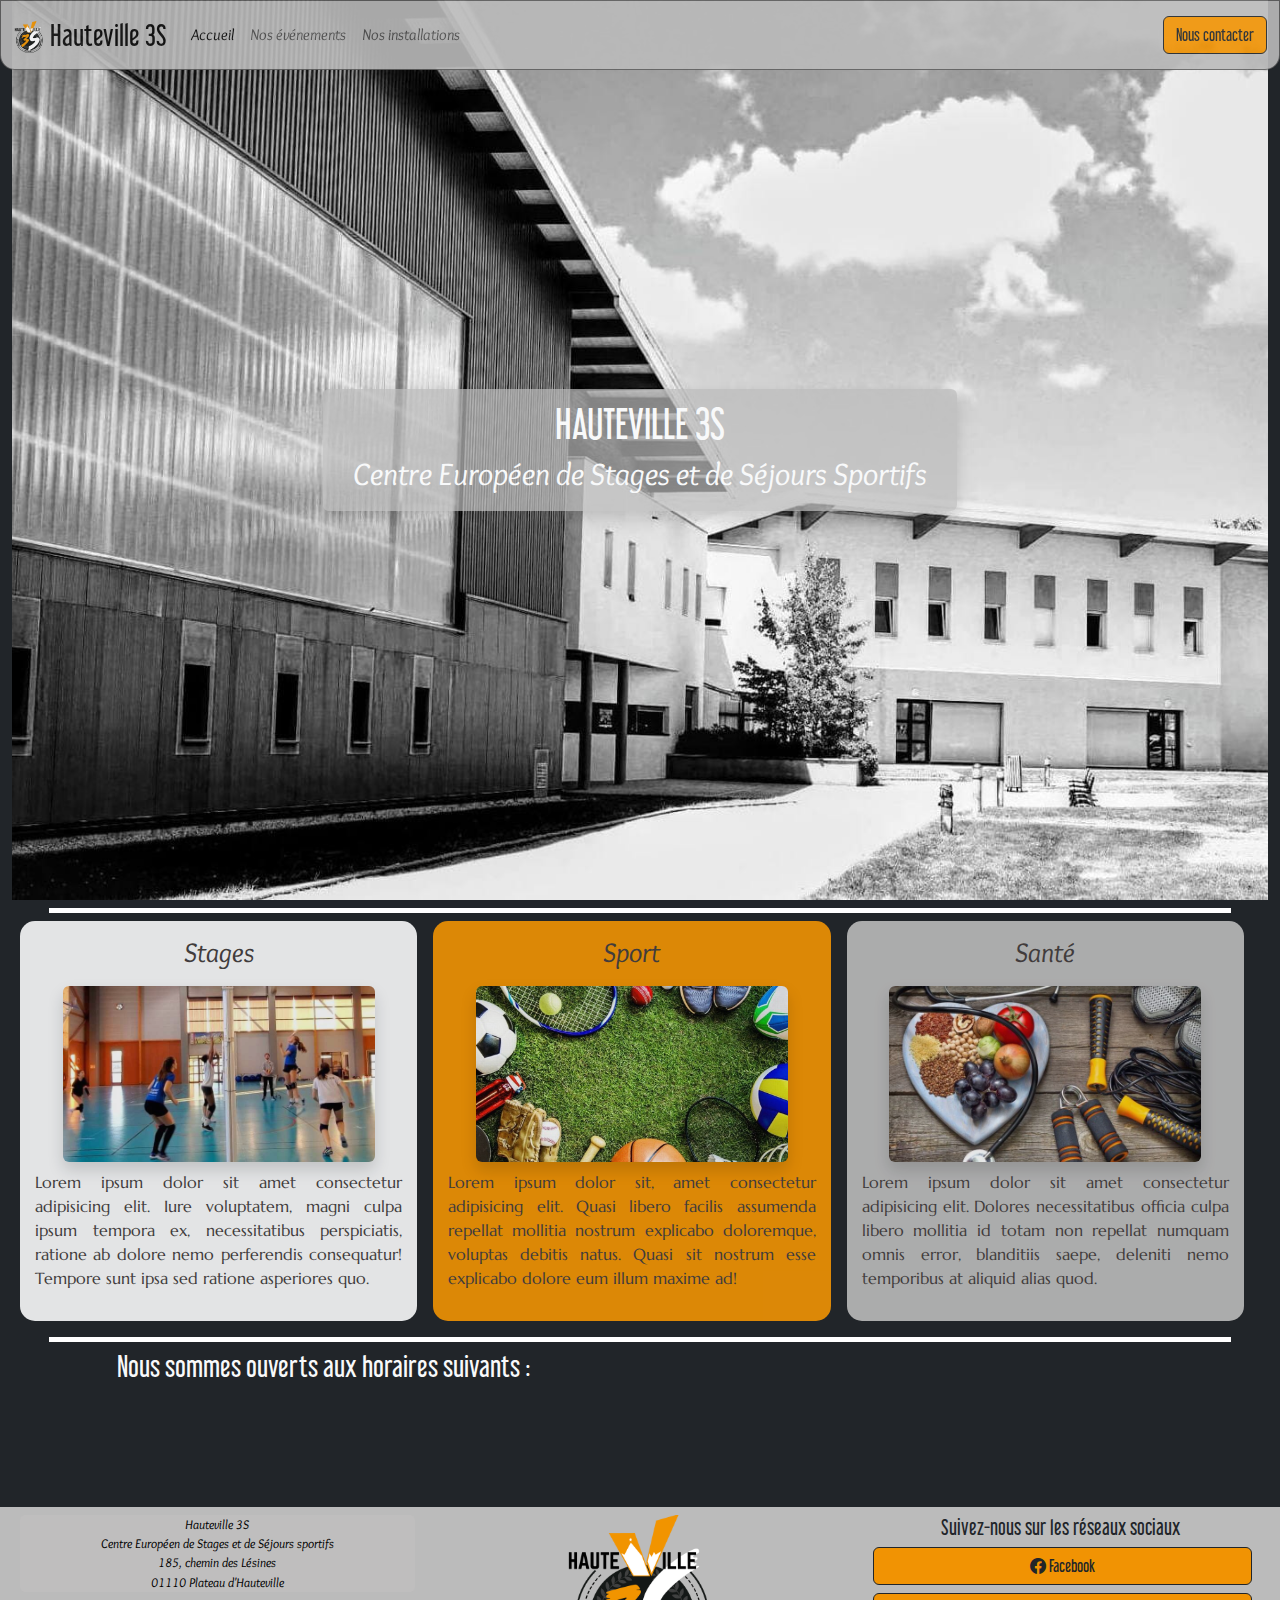
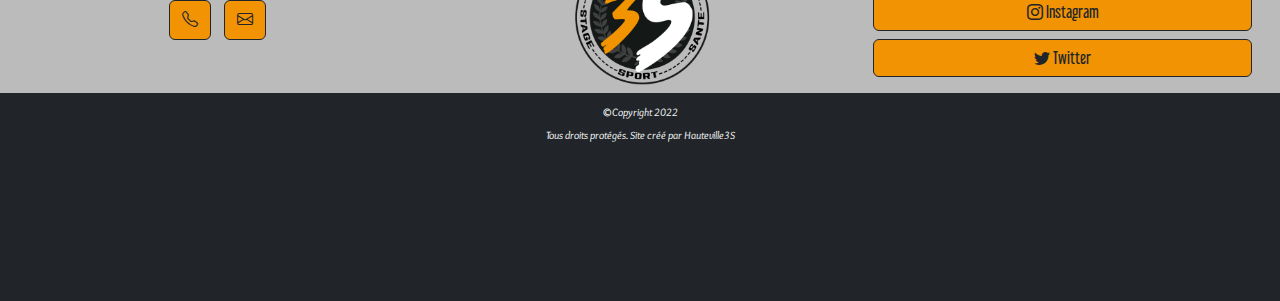
<file: index.html>
<!DOCTYPE html>
<html lang="fr">
  <head>
    <meta charset="UTF-8">
    <meta http-equiv="X-UA-Compatible" content="IE=edge">
    <meta name="viewport" content="width=device-width, initial-scale=1.0">
    <meta name="description" content="Hauteville 3S vous accueille et vous propose des stages et séjours sur mesure dans un cadre idéal alliant nature et installations sportives de qualité.">
    <link rel="icon" type="image/png" sizes="16x16" href="./ressources/logoH3S.png">
    <title>Hauteville 3S</title>

    <!-- CSS BOOTSTRAP -->
    <link rel="stylesheet" href="./css/bootstrap.min.css">
    <!-- BOOTSTRAP ICON -->
    <link rel="stylesheet" href="https://cdn.jsdelivr.net/npm/bootstrap-icons@1.8.3/font/bootstrap-icons.css">
    <!-- CSS stylesheet -->
    <link rel="stylesheet" href="./css/style.css">

  </head>

  <body class=" container-fluid bg-dark text-light">

      <!-- DEBUT DE LA MODALE -->
      <div class="modal fade text-dark" id="modalContact" tabindex="-1" aria-labelledby="exampleModalLabel" aria-hidden="true">
        <div class="modal-dialog">
          <div class="modal-content">
            <div class="modal-header">
              <h5 class="modal-title mainFontFam" id="exampleModalLabel">Nous contacter</h5>
              <button type="button" class="btn-close" data-bs-dismiss="modal" aria-label="Close"></button>
            </div>
            <div class="modal-body secondaryFontFam">
              <form id="modalForm">
                <div class="mb-3">
                  <label for="InputEmail" class="form-label">Votre adresse mail</label>
                  <input type="email" class="form-control contactForm" id="InputEmail" aria-describedby="emailHelp" placeholder="email@example.com">
                  <div id="emailHelp" class="form-text thirdFontFam">Nous n'utiliserons pas votre e-mail à des fins malveillantes.</div>
                </div>
                <div class="row mb-3">
                  <div class="col-6">
                    <label for="inputFirstName" class="form-label">Votre prénom</label>
                    <input type="text" class="form-control contactForm" id="inputFirstName" placeholder="John">
                  </div>
                  <div class="col-6">
                    <label for="inputLastName" class="form-label">Votre nom</label>
                    <input type="text" class="form-control contactForm" id="inputLastName" placeholder="Doe">
                  </div>
  
                </div>
                <div class="mb-3">
                  <label class="form-label" for="inputTextArea">Votre message</label>
                  <textarea class="form-control contactForm" id="inputTextArea" placeholder="Ecrivez-nous votre message ici"></textarea>
                </div>
              </form>
            </div>
            <div class="modal-footer">
              <button type="button" class="btn btn-secondary mainFontFam" data-bs-dismiss="modal">Fermer</button>
              <button class="btn btn-orange" id="submitButtonContact" type="submit">Envoyer le message</button>
            </div>
          </div>
        </div>
      </div>
      <!-- FIN DE LA MODALE -->

    <header>
      <nav class="navbar navbar-expand-md bg-grey-navbar fixed-top">
        <div class="container-fluid">
          <a class="navbar-brand mainFontFam fs-3" href="#">
            <img src="./ressources/logoH3S.png" style="height:32px; width:32px" alt="Hauteville 3S">
            Hauteville 3S
          </a>
          <button class="navbar-toggler" type="button" data-bs-toggle="collapse" data-bs-target="#navbarNav" aria-controls="navbarNav" aria-expanded="false" aria-label="Toggle navigation">
            <span class="navbar-toggler-icon"></span>
          </button>
          <div class="collapse navbar-collapse" id="navbarNav">
            <ul class="navbar-nav secondaryFontFam">
              <li class="nav-item">
                <a class="nav-link active" aria-current="page" href="#">Accueil</a>
              </li>
              <li class="nav-item">
                <a class="nav-link" href="./event.html">Nos événements</a>
              </li>
              <li class="nav-item">
                <a class="nav-link" href="#" onclick=underConstruction()>Nos installations</a>
              </li>
            </ul>
            <ul class="navbar-nav ms-md-auto">
              <li class="nav-item">
                <a class="btn btn-orange" id="btnContact" data-bs-toggle="modal" data-bs-target="#modalContact">Nous contacter</a>
              </li>
            </ul>
          </div>
        </div>
      </nav>
    </header>
    
    <main class="container-fluid">
      <div class="row">
        <div class="mainFontFam" id="mainImage">
          <div class ="bg-grey-small-opacity rounded shadow me-2 ms-2" id="mainText">
            <h1>HAUTEVILLE 3S</h1>
            <h2 class="secondaryFontFam">Centre Européen de Stages et de Séjours Sportifs</h2>
          </div>
        </div>
      </div>
      <div class="row row-separate mt-2"></div>
      <div class="row me-1">
        <div class="col-12 m-2 m-lg-2 col-lg bg-light thirdFontFam cadre">
          <h3 class="secondaryFontFam">Stages</h3>
          <div class= "rounded m-2 shadow" id="imgStage"></div>
          <p>Lorem ipsum dolor sit amet consectetur adipisicing elit. Iure voluptatem, magni culpa ipsum tempora ex, necessitatibus perspiciatis, ratione ab dolore nemo perferendis consequatur! Tempore sunt ipsa sed ratione asperiores quo.</p>
        </div>
        <div class="col-12 m-2 m-lg-2 col-lg bg-orange thirdFontFam cadre">
          <h3 class="secondaryFontFam">Sport</h3>
          <div class = "rounded m-2 shadow" id="imgSport"></div>
          <p>Lorem ipsum dolor sit, amet consectetur adipisicing elit. Quasi libero facilis assumenda repellat mollitia nostrum explicabo doloremque, voluptas debitis natus. Quasi sit nostrum esse explicabo dolore eum illum maxime ad!</p>
        </div>
        <div class="col-12 m-2 m-lg-2 col-lg bg-grey thirdFontFam cadre">
          <h3 class="secondaryFontFam">Santé</h3>
          <div class = "rounded m-2 shadow" id="imgSante"></div>
          <p>Lorem ipsum dolor sit amet consectetur adipisicing elit. Dolores necessitatibus officia culpa libero mollitia id totam non repellat numquam omnis error, blanditiis saepe, deleniti nemo temporibus at aliquid alias quod.</p>
        </div>
      </div>
      <div class="row row-separate mt-2"></div>
      <div class="row mt-2 text-center">
        <div class="col-lg" id="openingHours">
          <h3 class="mainFontFam">Nous sommes ouverts aux horaires suivants :</h3>
          <table class="table table-hover table-dark thirdFontFam">
            <thead>
              <tr>
                <th></th>
                <th>Ouverture</th>
                <th>Fermeture</th>
              </tr>
            </thead>
            <tbody>
              <tr>
                <th>Lundi</th>
                <td>09h00</td>
                <td>18h00</td>
              </tr>
              <tr>
                <th>Mardi</th>
                <td>09h00</td>
                <td>18h00</td>
              </tr>
              <tr>
                <th>Mercredi</th>
                <td>09h00</td>
                <td>18h00</td>
              </tr>
              <tr>
                <th>Jeudi</th>
                <td>09h00</td>
                <td>18h00</td>
              </tr>
              <tr>
                <th>Vendredi</th>
                <td>09h00</td>
                <td>18h00</td>
              </tr>
            </tbody>
          </table>
        </div>
        <div class="col-lg me-2" id="mapSituation"></div>
      
      
      
      
      </div>
    </main>
    
    <footer>
      <div class="row bg-grey">
        <div class="col mb-2 col-md-4 text-center">
          <address id="adressAsso" class="ms-2 mt-2 mb-0 secondaryFontFam text-center">
            <p>Hauteville 3S</p>
            <p>Centre Européen de Stages et de Séjours sportifs</p>
            <p>185, chemin des Lésines</p>
            <p>01110 Plateau d'Hauteville</p>
          </address>
          <div>
            <a class="btn btn-orange mt-2 ms-2" id="phone" href="tel:0474400054"></a>
            <a class="btn btn-orange mt-2 ms-2" id="mail" href="mailto:contact@hauteville3s.com"></a>
          </div>
        </div>
        <div class="m-0 p-0 col-md-4 mt-md-2 mb-md-2" id="logo3S"></div>
        <div class="col mb-2 col-md-4 mt-md-2 mb-md-2 text-center">
          <div class="me-md-2">
            <h5 class="mainFontFam me-md-1 text-dark">Suivez-nous sur les réseaux sociaux</h5>
            <div class="d-md-flex flex-column ps-2 pe-2" id="divMedia">
              <a href="https://www.facebook.com/hauteville3s/" target="_blank" class="btn btn-orange mb-2"></a>
              <a href="https://www.instagram.com/hauteville_3s/" target="_blank" class="btn btn-orange mb-2"></a>
              <a href="https://mobile.twitter.com/hauteville3s" target="_blank" class="btn btn-orange mb-2"></a>
            </div>
          </div>
        </div>
      </div>
      <div class="row text-center mt-3 secondaryFontFam" id="copyright">
        <p>©Copyright 2022</p>
        <p>Tous droits protégés. Site créé par Hauteville3S</p>
      </div>
    </footer>
    
    <!-- JAVASCRIPT BOOSTRAP -->
    <script src="./script/bootstrap.min.js"></script>
    <!-- VANILLA SCRIPT -->
    <script src="./json/dataEvent.json"></script>
    <script src="./script/script.js"></script>
    <script src="./script/socialMedia.js"></script>
    <script src="./script/contact.js"></script>
  </body>

</html>
</file>
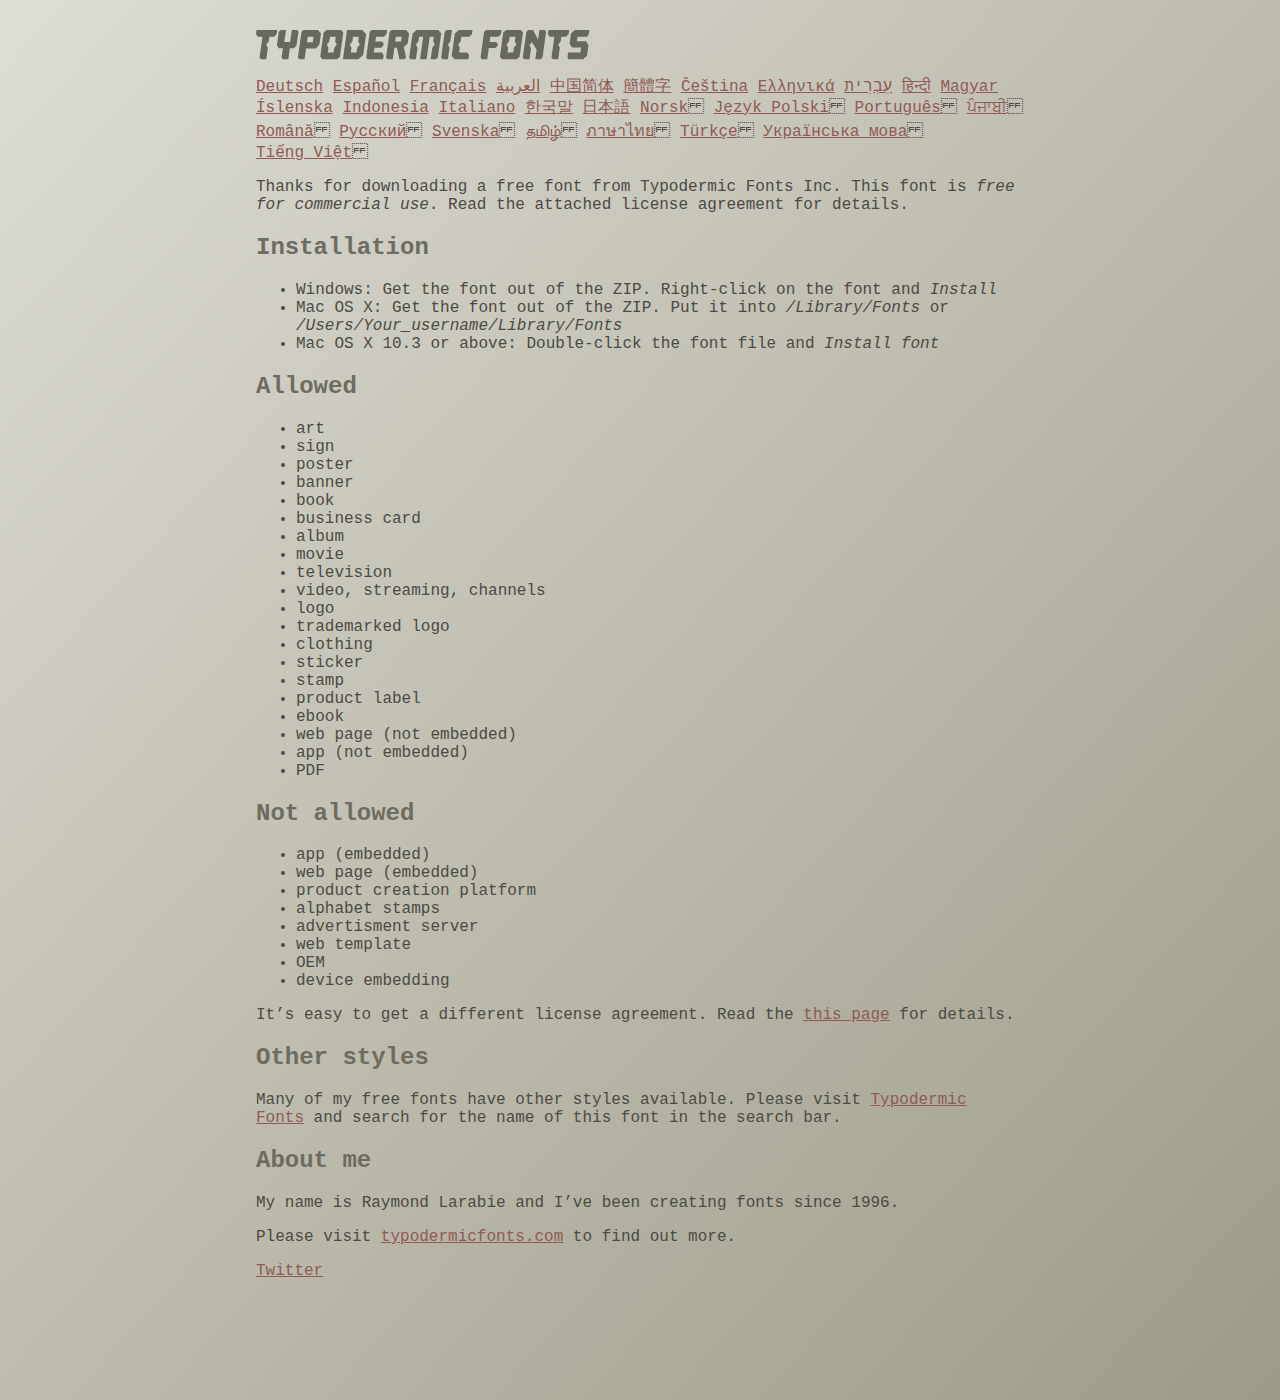
<file: ressources/font/libel_suit/read-this.html>
<head>
<meta http-equiv="Content-Type" content="text/html; charset=utf-8">
<title>Typodermic Fonts Inc. Freeware Font instructions 2014</title>
<style type="text/css">
body {
	margin:30px 20% 120px 20%;
	padding:0px;
	font-family:Consolas, Courier, sans-serif;
	color:#4c4b44;
	background-color:#c2c1b3;

/* IE10 Consumer Preview */ 
background-image: -ms-linear-gradient(top left, #DEDDD6 0%, #9D9B87 100%);

/* Mozilla Firefox */ 
background-image: -moz-linear-gradient(top left, #DEDDD6 0%, #9D9B87 100%);

/* Opera */ 
background-image: -o-linear-gradient(top left, #DEDDD6 0%, #9D9B87 100%);

/* Webkit (Safari/Chrome 10) */ 
background-image: -webkit-gradient(linear, left top, right bottom, color-stop(0, #DEDDD6), color-stop(1, #9D9B87));

/* Webkit (Chrome 11+) */ 
background-image: -webkit-linear-gradient(top left, #DEDDD6 0%, #9D9B87 100%);

/* W3C Markup, IE10 Release Preview */ 
background-image: linear-gradient(to bottom right, #DEDDD6 0%, #9D9B87 100%);

	}
h2 {color:#6d6c61;}
a {color:#8f5b54;}
a:hover {color:#ffffff; background-color:#9a998c;}
</style>
</head>

<body>

<svg width="350px" height="30px">
	<path fill="#69685D" d="M0,4.006L0.554,0h20.674l-0.553,4.006l-2.559,2.772h-4.688l-0.682,4.816l-2.515,3.026l1.663,3.07
		l-1.62,11.594H4.987l-1.448-1.79l2.94-20.716H1.791L0,4.006z"/>
	<path fill="#69685D" d="M35.8,0h5.285l1.408,1.791l-1.876,13.343l-2.515,3.111h-4.264l-1.534,11.04h-5.286l-1.449-1.79l1.322-9.25
		h-4.263l-1.705-3.111l1.875-13.343L24.76,0h5.242l-1.706,12.064h5.799L35.8,0z"/>
	<path fill="#69685D" d="M62.09,0l2.899,3.453L63.412,14.58l-3.496,3.962h-9.805l-1.491,10.742h-5.244l-1.493-1.79l3.625-25.704
		L47.469,0H62.09z M50.965,12.362h5.797l0.81-5.583h-5.799L50.965,12.362z"/>
	<path fill="#69685D" d="M64.256,26.642l3.367-24.041L70.523,0h14.664l2.132,2.601l-3.368,24.041l-2.856,2.643H66.431L64.256,26.642
		z M73.335,11.595l-2.514,3.026l1.663,3.07l-0.683,4.816H77.6l0.68-4.816l2.516-3.07l-1.663-3.026l0.681-4.816h-5.796L73.335,11.595
		z"/>
	<path fill="#69685D" d="M86.926,29.285L91.017,0h15.518l3.581,4.307l-2.899,20.673l-4.774,4.305H86.926z M96.345,11.595
		l-2.515,3.026l1.664,3.07l-0.683,4.816h5.798l0.681-4.816l2.516-3.07l-1.663-3.026l0.681-4.816h-5.796L96.345,11.595z"/>
	<path fill="#69685D" d="M127.114,29.285h-15.473l-1.492-1.79l3.624-25.704L115.731,0h15.389l-0.554,4.006l-2.557,2.772h-7.971
		l-0.684,4.816h6.906l1.662,3.026l-2.515,3.111h-6.905l-0.683,4.775h8.057l1.791,2.771L127.114,29.285z"/>
	<path fill="#69685D" d="M150.21,0l2.898,3.453l-1.405,9.977l-3.881,3.452l2.217,10.613l-1.748,1.79h-4.944l-2.387-11.553h-2.6
		l-1.622,11.553h-5.241l-1.493-1.79l3.624-25.704L135.588,0H150.21z M145.691,6.779h-5.796l-0.683,4.816h5.799L145.691,6.779z"/>
	<path fill="#69685D" d="M159.92,29.285h-5.242l-1.492-1.79l3.41-24.042L160.432,0h21.911l2.897,3.453l-3.409,24.042l-1.876,1.79
		h-5.284l1.617-11.594l2.517-3.07l-1.662-3.026l0.681-4.816h-4.092l-3.154,22.506h-6.522l3.155-22.506h-4.134l-0.683,4.816
		l-2.515,3.026l1.663,3.07L159.92,29.285z"/>
	<path fill="#69685D" d="M191.879,29.285h-5.244l-1.492-1.79l3.624-25.704L190.728,0h5.242l-1.619,11.595l-2.516,3.026l1.663,3.07
		L191.879,29.285z"/>
	<path fill="#69685D" d="M213.018,25.279l-0.554,4.006h-13.854l-2.899-3.494l3.156-22.338L202.702,0h13.854l-0.555,4.006
		l-2.558,2.772h-8.1l-0.683,4.816l-2.515,3.026l1.663,3.07l-0.683,4.816h8.1L213.018,25.279z"/>
	<path fill="#69685D" d="M226.007,29.285l-1.492-1.79l3.624-25.704L230.1,0h15.473l-0.554,4.006l-2.557,2.772h-8.058l-0.724,5.115
		h6.818l1.664,3.07l-2.557,3.11h-6.82l-1.535,11.211H226.007z"/>
	<path fill="#69685D" d="M243.903,26.642l3.368-24.041L250.17,0h14.663l2.131,2.601l-3.367,24.041l-2.855,2.643h-14.664
		L243.903,26.642z M252.983,11.595l-2.516,3.026l1.662,3.07l-0.681,4.816h5.796l0.684-4.816l2.515-3.07l-1.664-3.026l0.684-4.816
		h-5.798L252.983,11.595z"/>
	<path fill="#69685D" d="M280.639,19.822l-4.731-7.758l-2.516,3.069l1.662,3.069l-1.533,11.082h-5.244l-1.493-1.79l3.626-25.704
		L272.37,0h4.773l4.902,9.677L283.41,0h5.285l1.407,1.791l-3.623,25.704l-1.877,1.79h-5.285L280.639,19.822z"/>
	<path fill="#69685D" d="M291.926,4.006L292.48,0h20.674l-0.554,4.006l-2.557,2.772h-4.691l-0.681,4.816l-2.516,3.026l1.664,3.07
		l-1.621,11.594h-5.285l-1.451-1.79l2.942-20.716h-4.689L291.926,4.006z"/>
	<path fill="#69685D" d="M325.168,17.478h-9.209l-2.387-3.923l1.45-10.102L318.857,0h14.452l-0.682,4.86l-1.621,1.918h-9.506
		l-0.64,4.561h9.208l2.388,3.878l-1.493,10.572l-3.836,3.494h-14.579l-1.107-1.917l0.682-4.86h12.362L325.168,17.478z"/>
</svg>

<br>

<p translate="no">

<a href="https://translate.google.com/translate?hl=en&sl=en&tl=de&u=https://typodermicfonts.com/wp-content/uploads/2021/04/read-this.html&sandbox=0&usg=ALkJrhivq6___mill12Uw6fPvMWyJxstkw">Deutsch</a>

<a href="https://translate.google.com/translate?hl=en&sl=en&tl=es&u=https://typodermicfonts.com/wp-content/uploads/2021/04/read-this.html&sandbox=0&usg=ALkJrhjAt3cpinDeMTX6Ro8UcZFqaE8K5Q">Español</a>

<a href="https://translate.google.com/translate?hl=en&sl=en&tl=fr&u=https://typodermicfonts.com/wp-content/uploads/2021/04/read-this.html&sandbox=0&usg=ALkJrhjObLPhFyyhwigF-dBoOZ3eXYdDsw">Français</a>

<a href="https://translate.google.com/translate?hl=en&sl=en&tl=ar&u=https://typodermicfonts.com/wp-content/uploads/2021/04/read-this.html&sandbox=0&usg=ALkJrhg2hs-st3zodt-AjmoeuPHfyJsTEg">العربية</a>

<a href="https://translate.google.com/translate?hl=en&sl=en&tl=zh-CN&u=https://typodermicfonts.com/wp-content/uploads/2021/04/read-this.html&sandbox=0&usg=ALkJrhiilVnjG1Ks0DN7UyRqbKExhxAT-Q">中国简体</a>

<a href="https://translate.google.com/translate?hl=en&sl=en&tl=zh-TW&u=https://typodermicfonts.com/wp-content/uploads/2021/04/read-this.html&sandbox=0&usg=ALkJrhiSCPRAYToARlHI4kxIK9eCIFKQhw">簡體字</a>

<a href="https://translate.google.com/translate?hl=en&sl=en&tl=cs&u=https://typodermicfonts.com/wp-content/uploads/2021/04/read-this.html&sandbox=0&usg=ALkJrhj3z2HOOmCXLT-ApYW2SCeBvTGvTA">Čeština</a>

<a href="https://translate.google.com/translate?hl=en&sl=en&tl=el&u=https://typodermicfonts.com/wp-content/uploads/2021/04/read-this.html&sandbox=0&usg=ALkJrhhoORG-43TvZ2NVrll3T0oyOZE0VA">Ελληνικά</a>

<a href="https://translate.google.com/translate?hl=en&sl=en&tl=iw&u=https://typodermicfonts.com/wp-content/uploads/2021/04/read-this.html&sandbox=0&usg=ALkJrhiP4kLXdDxVNuV6-9tHJ8Tbt-1xKw">עִבְרִית</a>

<a href="https://translate.google.com/translate?hl=en&sl=en&tl=hi&u=https://typodermicfonts.com/wp-content/uploads/2021/04/read-this.html&sandbox=0&usg=ALkJrhhJmUufReWrMTSaGKPPOqV7q5jpGQ">हिन्दी</a>

<a href="https://translate.google.com/translate?hl=en&sl=en&tl=hu&u=https://typodermicfonts.com/wp-content/uploads/2021/04/read-this.html&sandbox=0&usg=ALkJrhgfcL_UwP3jkr6Vvq35rkhETFuTug">Magyar</a>

<a href="https://translate.google.com/translate?hl=en&sl=en&tl=is&u=https://typodermicfonts.com/wp-content/uploads/2021/04/read-this.html&sandbox=0&usg=ALkJrhjpK9lELyRP50Vv3RNgqCJDb6d-GQ">Íslenska</a>

<a href="https://translate.google.com/translate?hl=en&sl=en&tl=id&u=https://typodermicfonts.com/wp-content/uploads/2021/04/read-this.html&sandbox=0&usg=ALkJrhiExV3gmyXBUVqcwNiGiUWQSRrgIQ">Indonesia</a>

<a href="https://translate.google.com/translate?hl=en&sl=en&tl=it&u=https://typodermicfonts.com/wp-content/uploads/2021/04/read-this.html&sandbox=0&usg=ALkJrhgMr2_uulaLYRSFz8C34rtcbN6XEg">Italiano</a>

<a href="https://translate.google.com/translate?hl=en&sl=en&tl=ko&u=https://typodermicfonts.com/wp-content/uploads/2021/04/read-this.html&sandbox=0&usg=ALkJrhhl_nNXiOMIiBERq879UXH1XYfZGw">한국말</a>

<a href="https://translate.google.com/translate?hl=en&ie=UTF8&prev=_t&sl=en&tl=ja&u=https://typodermicfonts.com/wp-content/uploads/2021/04/read-this.html&sandbox=0&usg=ALkJrhi2FvSFgSUub72-Sq2moIRAosCiLA">日本語</a>

<a href="https://translate.google.com/translate?hl=en&sl=en&tl=no&u=https://typodermicfonts.com/wp-content/uploads/2021/04/read-this.html&sandbox=0&usg=ALkJrhhnf9AGd5hfxwA04e1w-tfYPha1ww">Norsk</a>
<a href="https://translate.google.com/translate?hl=en&sl=en&tl=pl&u=https://typodermicfonts.com/wp-content/uploads/2021/04/read-this.html&sandbox=0&usg=ALkJrhjZTe5eJRrZffLe0zgqEHPrMb8pOQ">Język&nbsp;Polski</a>
<a href="https://translate.google.com/translate?hl=en&sl=en&tl=pt-BR&u=https://typodermicfonts.com/wp-content/uploads/2021/04/read-this.html&sandbox=0&usg=ALkJrhg-zp3i6AcZCv02ONjZ5YvkcCFDBw">Português</a>
<a href="https://translate.google.com/translate?hl=en&sl=en&tl=pa&u=https://typodermicfonts.com/wp-content/uploads/2021/04/read-this.html&sandbox=0&usg=ALkJrhhPEMoYvW59_DJT7y6fxgG2IMh23A">ਪੰਜਾਬੀ</a>
<a href="https://translate.google.com/translate?hl=en&sl=en&tl=ro&u=https://typodermicfonts.com/wp-content/uploads/2021/04/read-this.html&sandbox=0&usg=ALkJrhgD0R8zxuQQh-YmFpQTJdvjhAYm2A">Română</a>
<a href="https://translate.google.com/translate?hl=en&sl=en&tl=ru&u=https://typodermicfonts.com/wp-content/uploads/2021/04/read-this.html&sandbox=0&usg=ALkJrhgI6c7Pd-FCcipT4xc2NPTefj5JJg">Русский</a>
<a href="https://translate.google.com/translate?hl=en&sl=en&tl=sv&u=https://typodermicfonts.com/wp-content/uploads/2021/04/read-this.html&sandbox=0&usg=ALkJrhhA8gW_-rjCbZQ5TK46zFMB3_StEQ">Svenska</a>
<a href="https://translate.google.com/translate?hl=en&sl=en&tl=ta&u=https://typodermicfonts.com/wp-content/uploads/2021/04/read-this.html&sandbox=0&usg=ALkJrhiwxxCEPzu3pHBXP-fbTZaOzYqe3g">தமிழ்</a>
<a href="https://translate.google.com/translate?hl=en&sl=en&tl=th&u=https://typodermicfonts.com/wp-content/uploads/2021/04/read-this.html&sandbox=0&usg=ALkJrhjP1N1DRUB1M81k5mi5KnRtt5C2-Q">ภาษาไทย</a>
<a href="https://translate.google.com/translate?hl=en&sl=en&tl=tr&u=https://typodermicfonts.com/wp-content/uploads/2021/04/read-this.html&sandbox=0&usg=ALkJrhiTYbD039OWznCcGyQnMy89_v-1gA">Türkçe</a>
<a href="https://translate.google.com/translate?hl=en&sl=en&tl=uk&u=http%3A%2F%2Ftypodermicfonts.com%2Fwp-content%2Fuploads%2F2014%2F02%2Fread-this.html">Українська&nbsp;мова</a>
<a href="https://translate.google.com/translate?hl=en&sl=en&tl=vi&u=https://typodermicfonts.com/wp-content/uploads/2021/04/read-this.html&sandbox=0&usg=ALkJrhirTQPOLCZognLpxOvJQT_158y07A">Tiếng&nbsp;Việt</a>
</p>


<p>Thanks for downloading a free font from <span translate="no">Typodermic Fonts Inc.</span> This font is <em>free for commercial use</em>. Read the attached license agreement for details.</p>


<h2>Installation</h2>

<ul>
<li>Windows: Get the font out of the ZIP. Right-click on the font and <em>Install</em>
<li>Mac OS X: Get the font out of the ZIP. Put it into <cite translate="no">/Library/Fonts</cite> or <cite translate="no">/Users/Your_username/Library/Fonts</cite>
<li>Mac OS X 10.3 or above: Double-click the font file and <em>Install font</em>
</ul>


<h2>Allowed</h2>

<ul>
<li>art
<li>sign
<li>poster
<li>banner
<li>book
<li>business card
<li>album
<li>movie
<li>television
<li>video, streaming, channels
<li>logo
<li>trademarked logo
<li>clothing
<li>sticker
<li>stamp
<li>product label
<li>ebook
<li>web page (not embedded)
<li>app (not embedded)
<li>PDF
</ul>

<h2>Not allowed</h2>

<ul>
<li>app (embedded)
<li>web page (embedded)
<li>product creation platform
<li>alphabet stamps
<li>advertisment server
<li>web template
<li>OEM
<li>device embedding
</ul>

<p>It&rsquo;s easy to get a different license agreement. Read the <a href="https://typodermicfonts.com/custom/">this page</a> for details.</p>

<h2>Other styles</h2>

<p>Many of my free fonts have other styles available. Please visit <a href="https://typodermicfonts.com">Typodermic Fonts</a> and search for the name of this font in the search bar.</p>


<h2>About me</h2>

<p>My name is <span translate="no">Raymond Larabie</span> and I&rsquo;ve been creating fonts since 1996.</p>

<p>Please visit <a href="https://typodermicfonts.com">typodermicfonts.com</a> to find out more.</p>
<p translate="no"><p><a href="https://twitter.com/typodermic">Twitter</a></p>


</body>
</file>
<file: css/style.css>
/*  Importing font face */
@font-face {
  font-family: "libelSuit";
  src: url(../ressources/font/libel_suit/libel-suit-rg.otf) format("truetype");
}
@font-face {
  font-family: "Overlock";
  src: url(../ressources/font/Overlock/Overlock-Italic.ttf) format("truetype");
}
@font-face {
  font-family: "Marcellus";
  src: url(../ressources/font/Marcellus/Marcellus-Regular.ttf) format("truetype");
}

a{
  color:black;
  text-decoration : none;
}
main{
  min-height: 100vh;
}

/* Utilities */
.mainFontFam{
  font-family: "libelSuit";
}
.secondaryFontFam{
  font-family: "Overlock",Arial, Helvetica, sans-serif;
}
.thirdFontFam{
  font-family: "Marcellus";
}
.cadre{
  color:rgb(69, 63, 63);
  opacity: .9;
  padding:15px;
  border-radius: 15px;
}
.bg-orange{
  background-color:rgba(241, 147, 3, 1);
}
.bg-grey{
  background-color: rgba(187, 187, 187, 1); 
}
.bg-grey-small-opacity{
  background-color: rgba(187, 187, 187, .7); 
}
.bg-grey-navbar{
  background-color: rgba(187, 187, 187, 1);
  opacity: .9;
  border: 1px solid rgba(0, 0, 0, 0.48);
  border-radius: 0 0 15px 15px;
}

.btn-orange{
  background-color: rgba(241, 147, 3,1);
  border-color: rgb(208, 126, 3);
  border: 1px solid;
  font-family: "LibelSuit", Arial, Helvetica, sans-serif;
}

.btn-orange:hover{
  color: white;
  background-color: rgb(159, 98, 7);
  border-color: rgb(66, 40, 3);
  border: 1px solid;
}

.row-separate{
  height: 5px;
  background-color: white;
  margin-left: 25px;
  margin-right: 25px;
}

.img-cart{
  height: 20%;
}

.card-size{
  height: 100%;
}

.btn-bot{
  position: absolute;
  bottom: 10px;
  right: 10px;
}
.animateCard{
  cursor: pointer;
  transition: all 0.3s ease-out;
}
.animateCard:hover{
  transform: translate(3px,-3px);
}
.shadow-card{
  box-shadow: 5px 10px 10px rgba(255, 255, 255, 0.603);
}
.collapsed-event{
  display: none;
}
.chevron-down::after{
  font-family: 'bootstrap-icons';
  content : "\F282";
  position: absolute;
  right:40px;
}
.chevron-up::after{
  font-family: 'bootstrap-icons';
  content : "\F286";
  position: absolute;
  right:40px;
}
.clickable{
  cursor: pointer;
  background-color: rgba(165, 155, 143, 0.601);
  border-radius: 10px;
  margin:10px;
  padding: 5px;
  transition: all 0.3s ease-out;
}
.clickable:hover{
  background-color: rgb(165, 155, 143);
}

/* Precise CSS */
#mainImage{
  background-image: url(../ressources/installationBW.jpg);
  height: 100vh;
  background-position: center;
  background-size: cover;
  display: flex;
  flex-direction: column;
  align-items: center;
  justify-content: center;
}
#mainText{
  text-align: center;
  padding: 10px 30px 10px 30px;
}
#mapGoogle{
  height: 95%;
  width: 95%;
}
#adressAsso{
  background-color: rgba(203, 199, 199, 0.235);
  color: black;
  font-size: 0.8rem;
  border-radius: 5px;
}
#adressAsso p{
  padding: 0;
  margin: 0;
}
#buttonMap::after{
  content: "\F64B";
  font-family: 'bootstrap-icons';
  margin-left:5px;
}
#phone::before{
  content: "\F5C1";
  font-family: 'bootstrap-icons';
}
#mail::before{
  content: "\F32F";
  font-family: 'bootstrap-icons';
}
#logo3S{
  margin-top: 10px;
  margin-bottom: 10px;
  background-image: url(../ressources/logoH3S.png);
  background-size: contain;
  background-position: center;
  background-repeat: no-repeat;
}
#facebook::before{
  content: "\F344";
  font-family: 'bootstrap-icons';
  margin-right: 3px;
}
#copyright{
  font-size: 0.7rem;
  line-height: 0.6;
}


/* Media queries */
@media screen and (min-width:991px) {
  .cadre{
    color:rgb(69, 63, 63);
    opacity: .9;
    min-height: 400px;
    padding:15px;
    display: flex;
    flex-direction: column;
    align-items: center;
    text-align: justify;
    border-radius: 15px;
  }
  #imgStage{
    background-image: url(../ressources/stages.jpg);
    height: 50%;
    width: 85%;
    background-position: center;
    background-size: cover;
  }
  #imgSport{
    background-image: url(../ressources/sports.jpeg);
    height: 50%;
    width: 85%;
    background-position: center;
    background-size: cover;
  }
  #imgSante{
    background-image: url(../ressources/santé.jpg);
    height: 50%;
    width: 85%;
    background-position: center;
    background-size: cover;
  }
}
</file>
